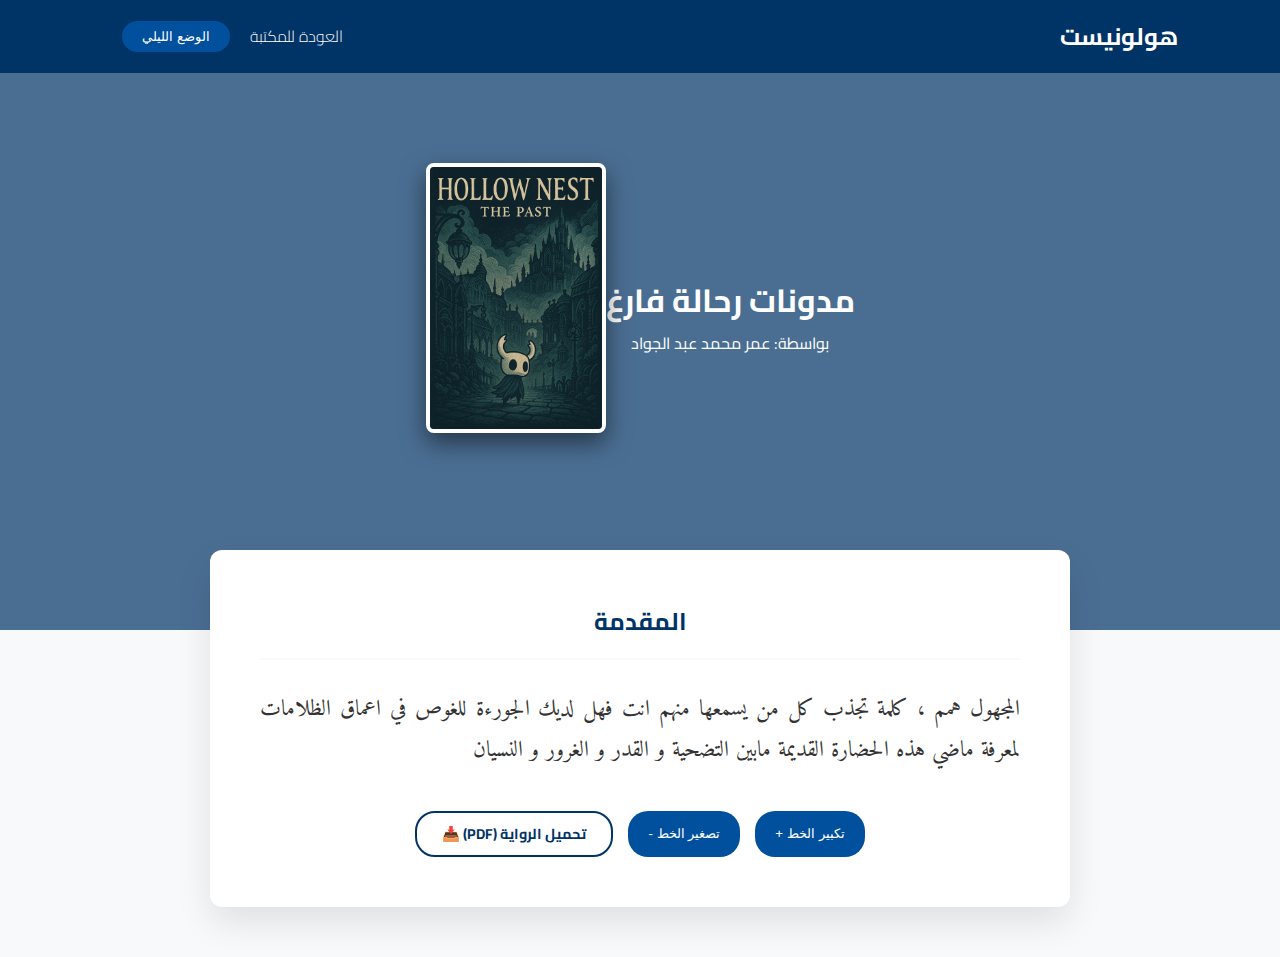
<file: .hollow.html>
<!DOCTYPE html>
<html lang="ar" dir="rtl">
<head>
    <meta charset="UTF-8">
    <meta name="viewport" content="width=device-width, initial-scale=1.0">
    <title>هولونيست | القراءة</title>
    
    <link href="https://fonts.googleapis.com/css2?family=Amiri:wght@400;700&family=Cairo:wght@300;600&display=swap" rel="stylesheet">
    
    <link rel="shortcut icon" href="FAVICON.jpg" type="image/x-icon" />
    
    <link rel="stylesheet" href="style.css">
</head>
<body>

    <nav id="navbar">
        <div class="logo">هولونيست</div>
        <ul class="nav-links">
            <li><a href="index.html">العودة للمكتبة</a></li>
            <li><button id="theme-toggle" class="btn-secondary">الوضع الليلي</button></li>
        </ul>
    </nav>
    <header class="hero">
        <div class="hero-content">
            <h1 class="animate-text">مدونات رحالة فارغ</h1>
            <p class="animate-text-delay">بواسطة: عمر محمد عبد الجواد</p>
        </div>
        <div class="hero-content">
        <div class="book-cover-container">
            <img src="hollow-cover.webp" alt="غلاف الرواية" class="book-cover">
        </div>
        </div>
    </header>
    <main class="container">
        <article class="reading-area">
            <h2 class="chapter-title">المقدمة</h2>
            <div id="novel-content" class="novel-body">
              المجهول همم ، كلمة تجذب كل من يسمعها منهم انت فهل لديك الجورءة للغوص في اعماق الظلامات لمعرفة ماضي هذه الحضارة القديمة مابين التضحية و القدر و الغرور و النسيان
            </div>
                <div class="reading-tools">
    <button onclick="changeFontSize(1)">تكبير الخط +</button>
    <button onclick="changeFontSize(-1)">تصغير الخط -</button>
    <a href="مدونات رحالة فارغ.pdf" download="مدونات رحالة فارغ.pdf" class="download-btn">
        تحميل الرواية (PDF) 📥
    </a>
            </div>
        </article>
    </main>
    <script src="script.js"></script>
</body>
</html>
</file>
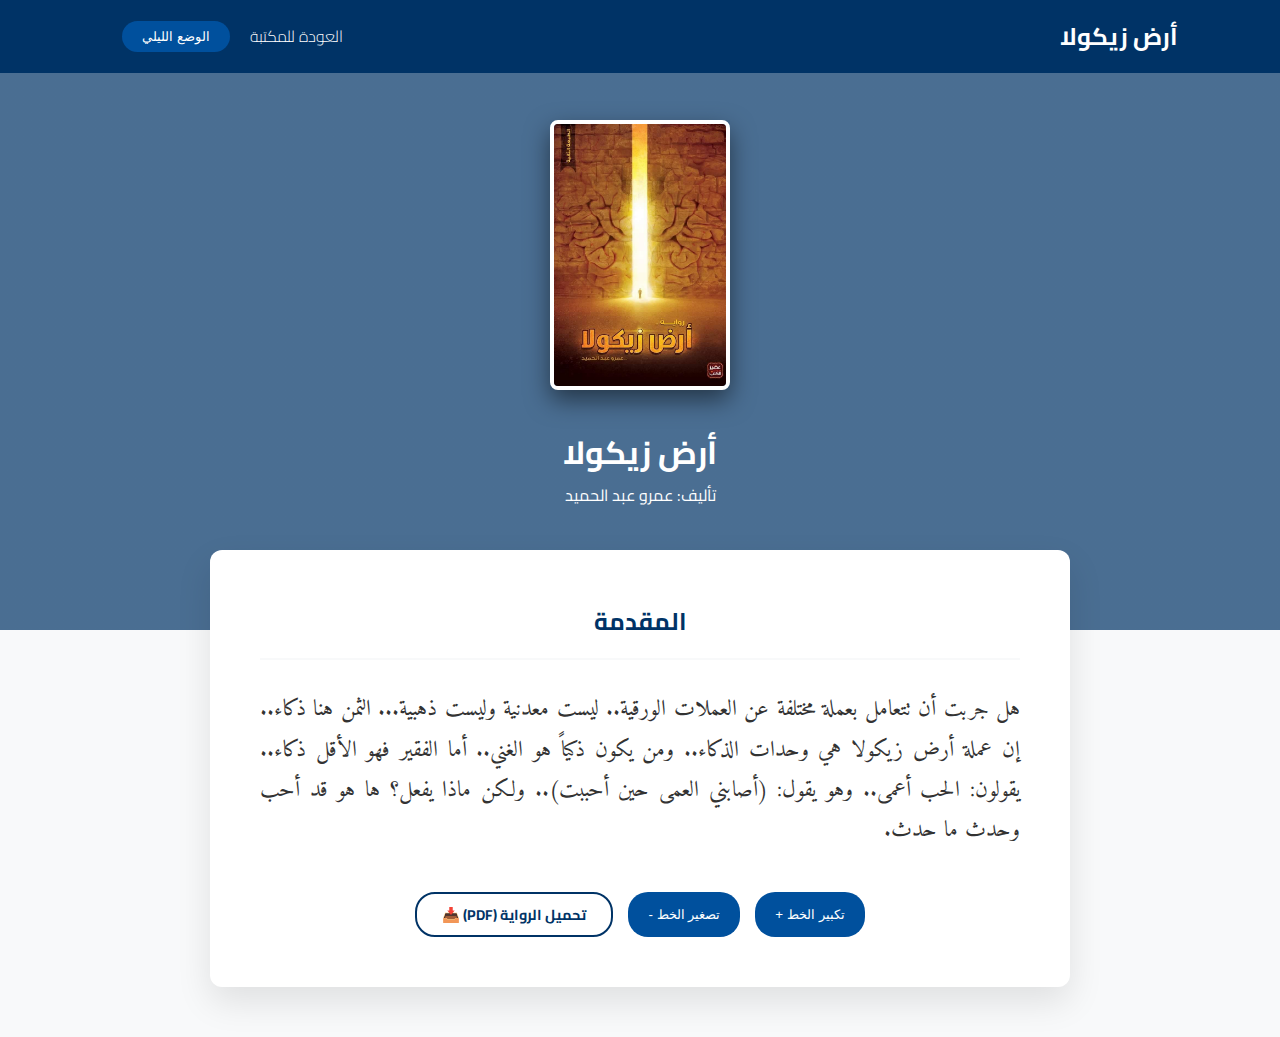
<file: .zikola.html>
<!DOCTYPE html>
<html lang="ar" dir="rtl">
<head>
    <meta charset="UTF-8">
    <meta name="viewport" content="width=device-width, initial-scale=1.0">
    <title>أرض زيكولا | القراءة</title>
    <link href="https://fonts.googleapis.com/css2?family=Amiri:wght@400;700&family=Cairo:wght@300;600&display=swap" rel="stylesheet">
    <link rel="shortcut icon" href="FAVICON.jpg" type="image/x-icon" />
    <link rel="stylesheet" href="style.css">
</head>
<body>

    <nav id="navbar">
        <div class="logo">أرض زيكولا</div>
        <ul class="nav-links">
            <li><a href="index.html">العودة للمكتبة</a></li> <li><button id="theme-toggle">الوضع الليلي</button></li>
        </ul>
    </nav>

    <header class="hero">
        <div class="hero-content">
            <div class="book-cover-container">
                <img src="zikola-cover.webp" alt="غلاف أرض زيكولا" class="book-cover">
            </div>
            <h1 class="animate-text">أرض زيكولا</h1>
            <p class="animate-text-delay">تأليف: عمرو عبد الحميد</p>
        </div>
    </header>

    <main class="container">
        <article class="reading-area">
            <h2 class="chapter-title">المقدمة</h2>
            <div id="novel-content" class="novel-body">
                هل جربت أن تتعامل بعملة مختلفة عن العملات الورقية.. ليست معدنية وليست ذهبية... الثمن هنا ذكاء.. 
                إن عملة أرض زيكولا هي وحدات الذكاء.. ومن يكون ذكياً هو الغني.. أما الفقير فهو الأقل ذكاء..
                يقولون: الحب أعمى.. وهو يقول: (أصابني العمى حين أحببت).. ولكن ماذا يفعل؟ ها هو قد أحب وحدث ما حدث.
            </div>
            
            <div class="reading-tools">
                <button onclick="changeFontSize(1)">تكبير الخط +</button>
                <button onclick="changeFontSize(-1)">تصغير الخط -</button>
                <a href="ارض زيكولا.pdf" download="ارض زيكولا.pdf" class="download-btn">
                    تحميل الرواية (PDF) 📥
                </a>
            </div>
        </article>
    </main>

    <script src="script.js"></script>
</body>
</html>
</file>
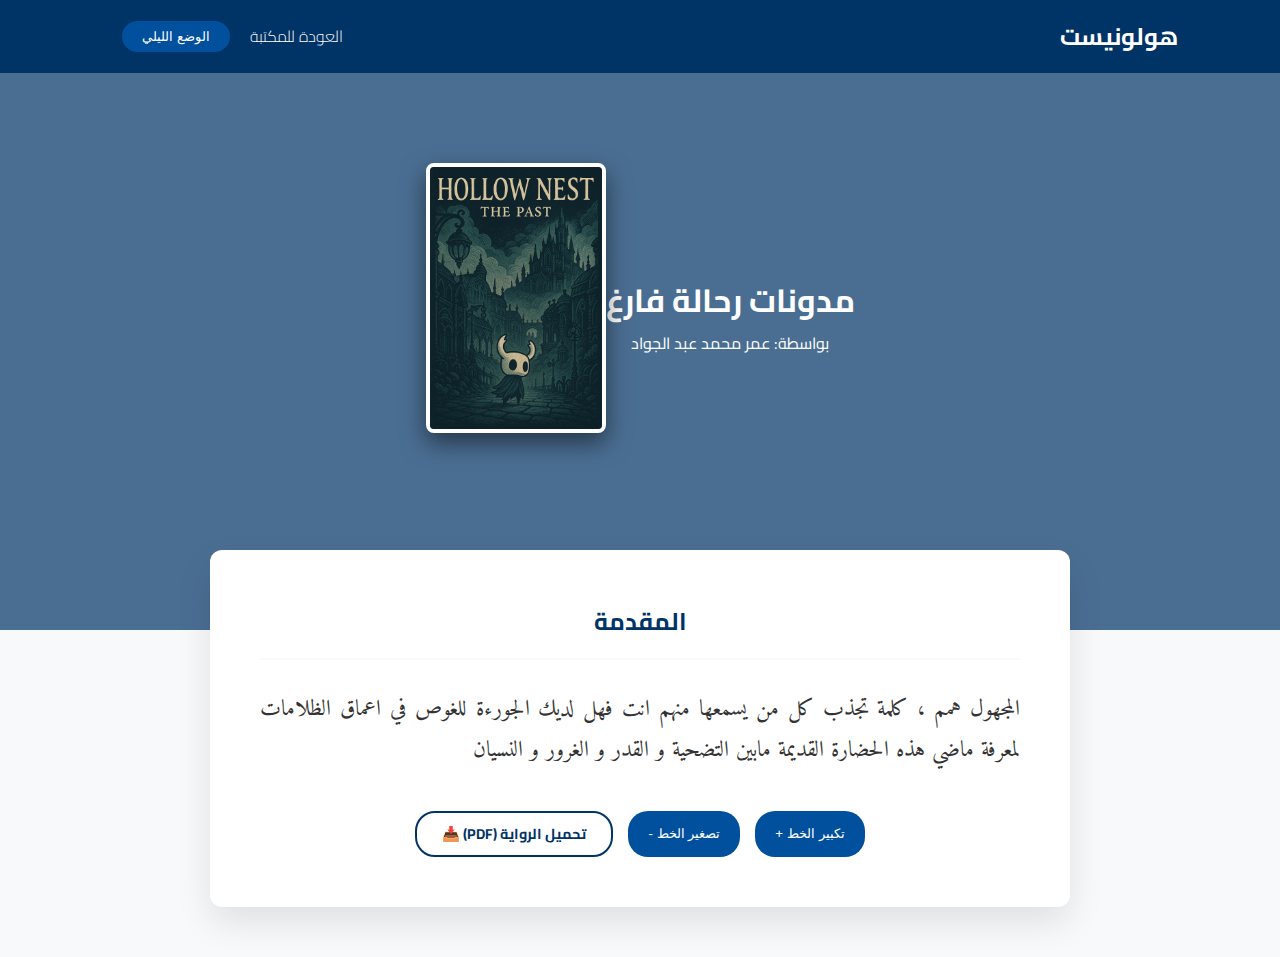
<file: hollow.html>
<!DOCTYPE html>
<html lang="ar" dir="rtl">
<head>
    <meta charset="UTF-8">
    <meta name="viewport" content="width=device-width, initial-scale=1.0">
    <title>هولونيست | القراءة</title>
    
    <link href="https://fonts.googleapis.com/css2?family=Amiri:wght@400;700&family=Cairo:wght@300;600&display=swap" rel="stylesheet">
    
    <link rel="shortcut icon" href="FAVICON.jpg" type="image/x-icon" />
    
    <link rel="stylesheet" href="style.css">
</head>
<body>

    <nav id="navbar">
        <div class="logo">هولونيست</div>
        <ul class="nav-links">
            <li><a href="home.html">العودة للمكتبة</a></li>
            <li><button id="theme-toggle" class="btn-secondary">الوضع الليلي</button></li>
        </ul>
    </nav>
    <header class="hero">
        <div class="hero-content">
            <h1 class="animate-text">مدونات رحالة فارغ</h1>
            <p class="animate-text-delay">بواسطة: عمر محمد عبد الجواد</p>
        </div>
        <div class="hero-content">
        <div class="book-cover-container">
            <img src="hollow-cover.webp" alt="غلاف الرواية" class="book-cover">
        </div>
        </div>
    </header>
    <main class="container">
        <article class="reading-area">
            <h2 class="chapter-title">المقدمة</h2>
            <div id="novel-content" class="novel-body">
              المجهول همم ، كلمة تجذب كل من يسمعها منهم انت فهل لديك الجورءة للغوص في اعماق الظلامات لمعرفة ماضي هذه الحضارة القديمة مابين التضحية و القدر و الغرور و النسيان
            </div>
                <div class="reading-tools">
    <button onclick="changeFontSize(1)">تكبير الخط +</button>
    <button onclick="changeFontSize(-1)">تصغير الخط -</button>
    <a href="مدونات رحالة فارغ.pdf" download="مدونات رحالة فارغ.pdf" class="download-btn">
        تحميل الرواية (PDF) 📥
    </a>
            </div>
        </article>
    </main>
    <script src="script.js"></script>
</body>
</html>
</file>
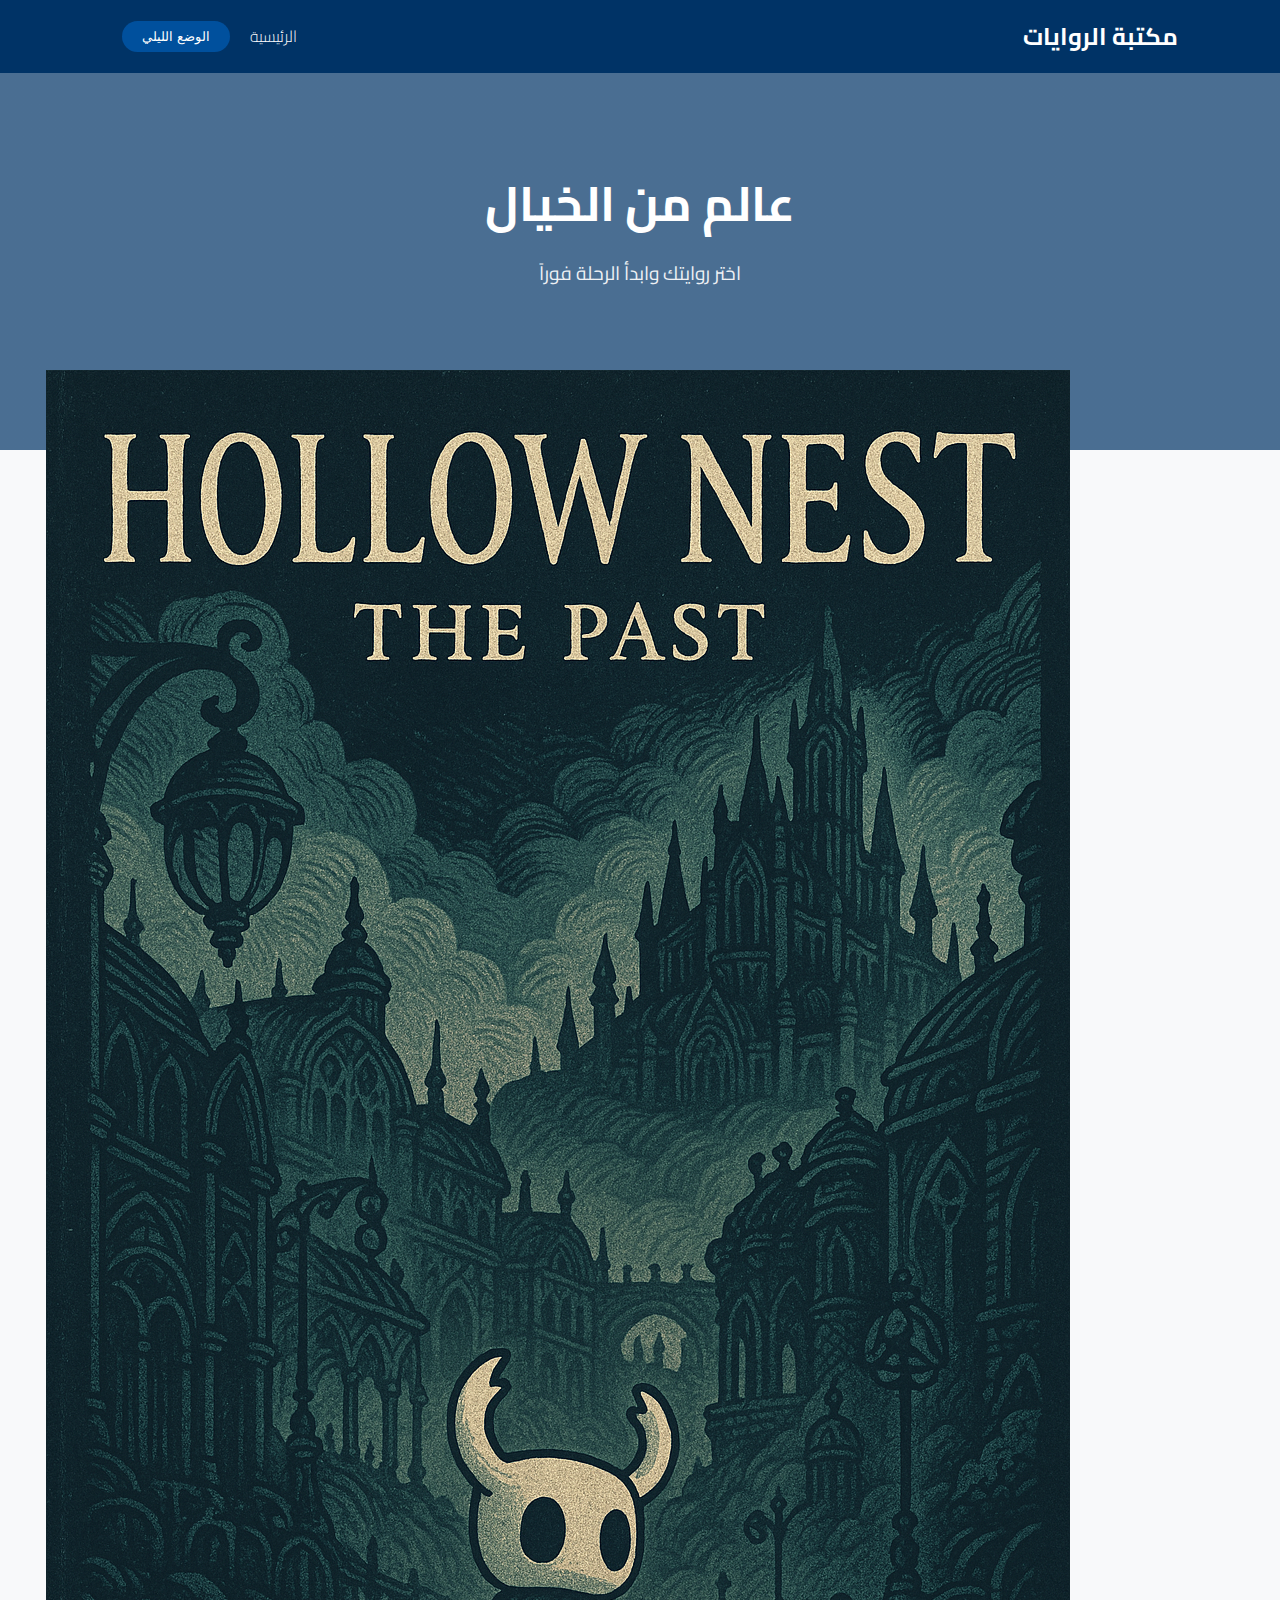
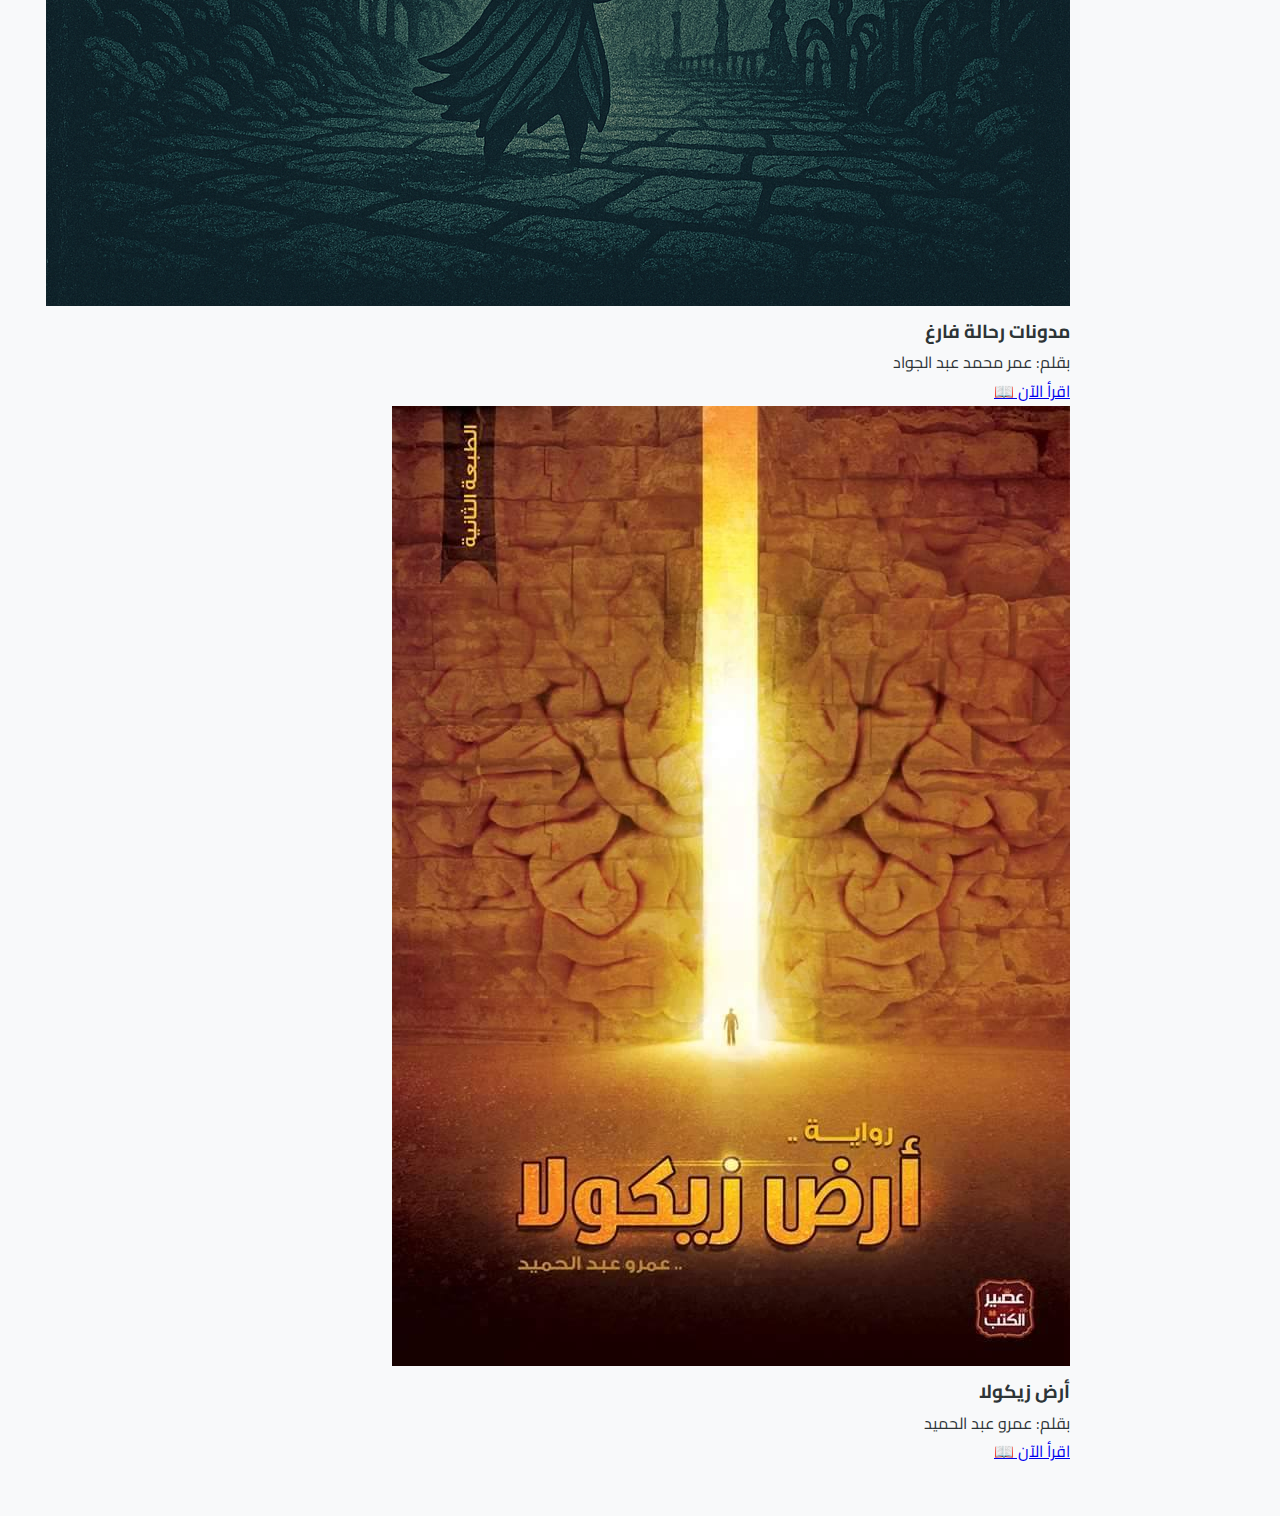
<file: Home.html>
<!DOCTYPE html>
<html lang="ar" dir="rtl">
<head>
    <meta charset="UTF-8">
    <meta name="viewport" content="width=device-width, initial-scale=1.0">
    <title>مكتبة الروايات</title>
    <link href="https://fonts.googleapis.com/css2?family=Cairo:wght@300;600;700&display=swap" rel="stylesheet">
    <link rel="stylesheet" href="style.css">
    <link rel="shortcut icon" href="FAVICON.webp" type="image/x-icon" />
</head>
<body>

    <nav id="navbar">
        <div class="logo">مكتبة الروايات</div>
        <ul class="nav-links">
            <li><a href="#" class="active">الرئيسية</a></li>
            <li><button id="theme-toggle">الوضع الليلي</button></li>
        </ul>
    </nav>

    <header class="hero" style="height: 50vh; min-height: 400px;">
        <div class="hero-content">
            <h1 class="animate-text" style="font-size: 3rem; margin-bottom: 10px;">عالم من الخيال</h1>
            <p class="animate-text-delay" style="font-size: 1.2rem; opacity: 0.9;">اختر روايتك وابدأ الرحلة فوراً</p>
        </div>
    </header>

    <main class="container">
        <div class="novels-grid">
            
                <div class="novel-card">
                    <div class="card-image">
                        <img src="hollow-cover.webp" alt="مدونات رحالة فارغ">
                    </div>
                    <div class="card-info">
                        <h3>مدونات رحالة فارغ</h3>
                        <p>بقلم: عمر محمد عبد الجواد</p>
                        <a href="hollow.html" class="read-badage-link"><span class="read-badge">اقرأ الآن 📖</span></a>
                        <div>
                          
                        </div>
                    </div>
                </div>
                
                <div class="novel-card">
                    <div class="card-image">
                        <img src="zikola-cover.webp" alt="أرض زيكولا">
                    </div>
                    <div class="card-info">
                        <h3>أرض زيكولا</h3>
                        <p>بقلم: عمرو عبد الحميد</p>
                        <a href="zikola.html" class="read-badage-link"><span class="read-badge">اقرأ الآن 📖</span>
                        </a>
                        <div></div>
                    </div>
                </div>
                
        </div>
    </main>

    <script src="script.js"></script>
</body>
</html>
</file>
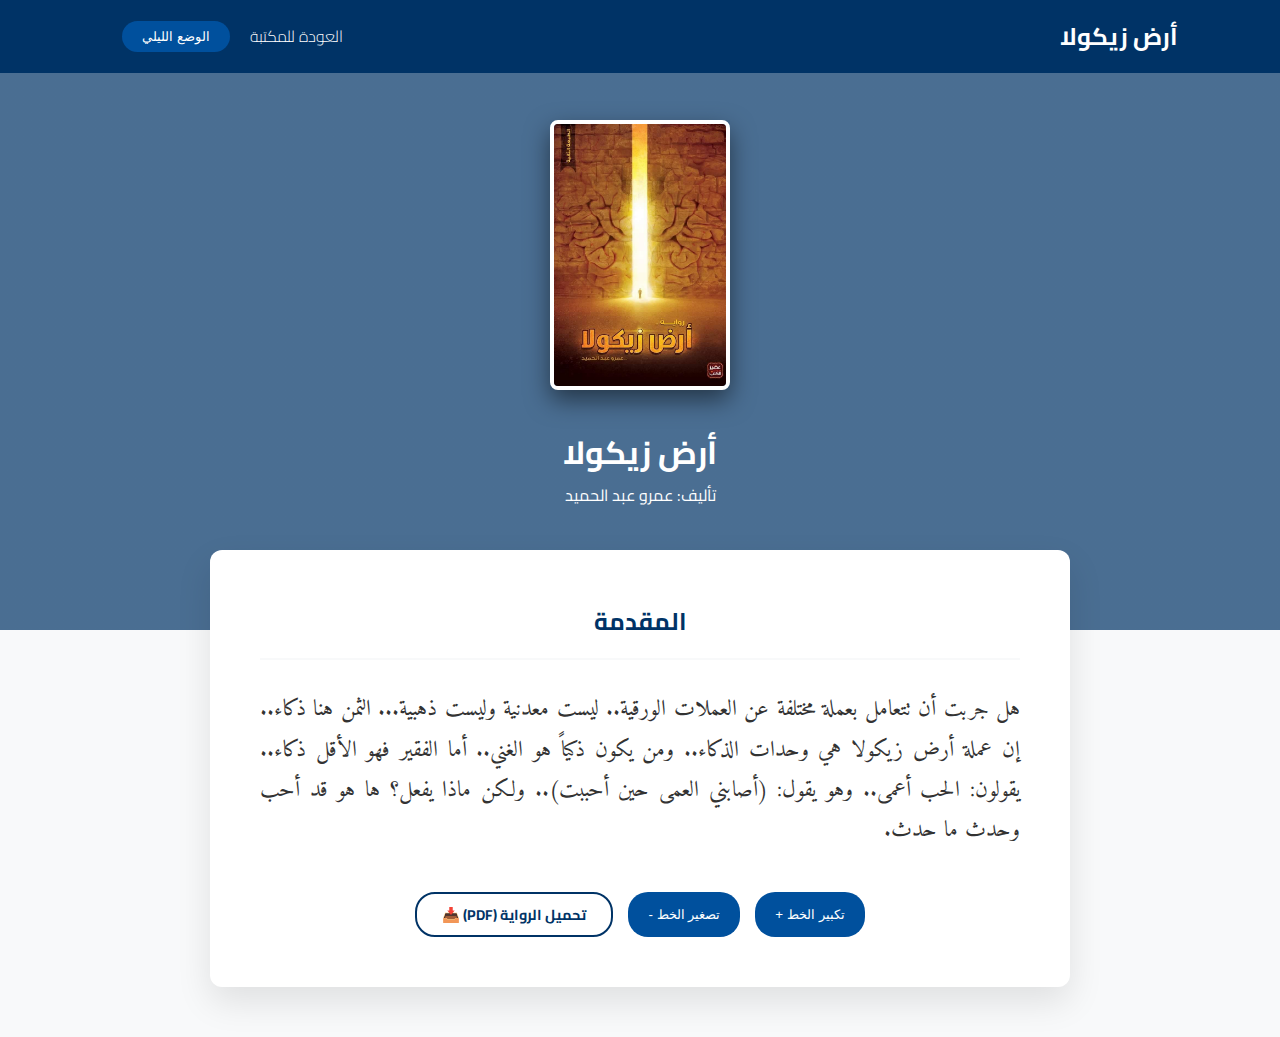
<file: zicola.html>
<!DOCTYPE html>
<html lang="ar" dir="rtl">
<head>
    <meta charset="UTF-8">
    <meta name="viewport" content="width=device-width, initial-scale=1.0">
    <title>أرض زيكولا | القراءة</title>
    <link href="https://fonts.googleapis.com/css2?family=Amiri:wght@400;700&family=Cairo:wght@300;600&display=swap" rel="stylesheet">
    <link rel="shortcut icon" href="FAVICON.jpg" type="image/x-icon" />
    <link rel="stylesheet" href="style.css">
</head>
<body>

    <nav id="navbar">
        <div class="logo">أرض زيكولا</div>
        <ul class="nav-links">
            <li><a href="home.html">العودة للمكتبة</a></li> <li><button id="theme-toggle">الوضع الليلي</button></li>
        </ul>
    </nav>

    <header class="hero">
        <div class="hero-content">
            <div class="book-cover-container">
                <img src="zikola-cover.jpg" alt="غلاف أرض زيكولا" class="book-cover">
            </div>
            <h1 class="animate-text">أرض زيكولا</h1>
            <p class="animate-text-delay">تأليف: عمرو عبد الحميد</p>
        </div>
    </header>

    <main class="container">
        <article class="reading-area">
            <h2 class="chapter-title">المقدمة</h2>
            <div id="novel-content" class="novel-body">
                هل جربت أن تتعامل بعملة مختلفة عن العملات الورقية.. ليست معدنية وليست ذهبية... الثمن هنا ذكاء.. 
                إن عملة أرض زيكولا هي وحدات الذكاء.. ومن يكون ذكياً هو الغني.. أما الفقير فهو الأقل ذكاء..
                يقولون: الحب أعمى.. وهو يقول: (أصابني العمى حين أحببت).. ولكن ماذا يفعل؟ ها هو قد أحب وحدث ما حدث.
            </div>
            
            <div class="reading-tools">
                <button onclick="changeFontSize(1)">تكبير الخط +</button>
                <button onclick="changeFontSize(-1)">تصغير الخط -</button>
                <a href="ارض زيكولا.pdf" download="ارض زيكولا.pdf" class="download-btn">
                    تحميل الرواية (PDF) 📥
                </a>
            </div>
        </article>
    </main>

    <script src="script.js"></script>
</body>
</html>
</file>
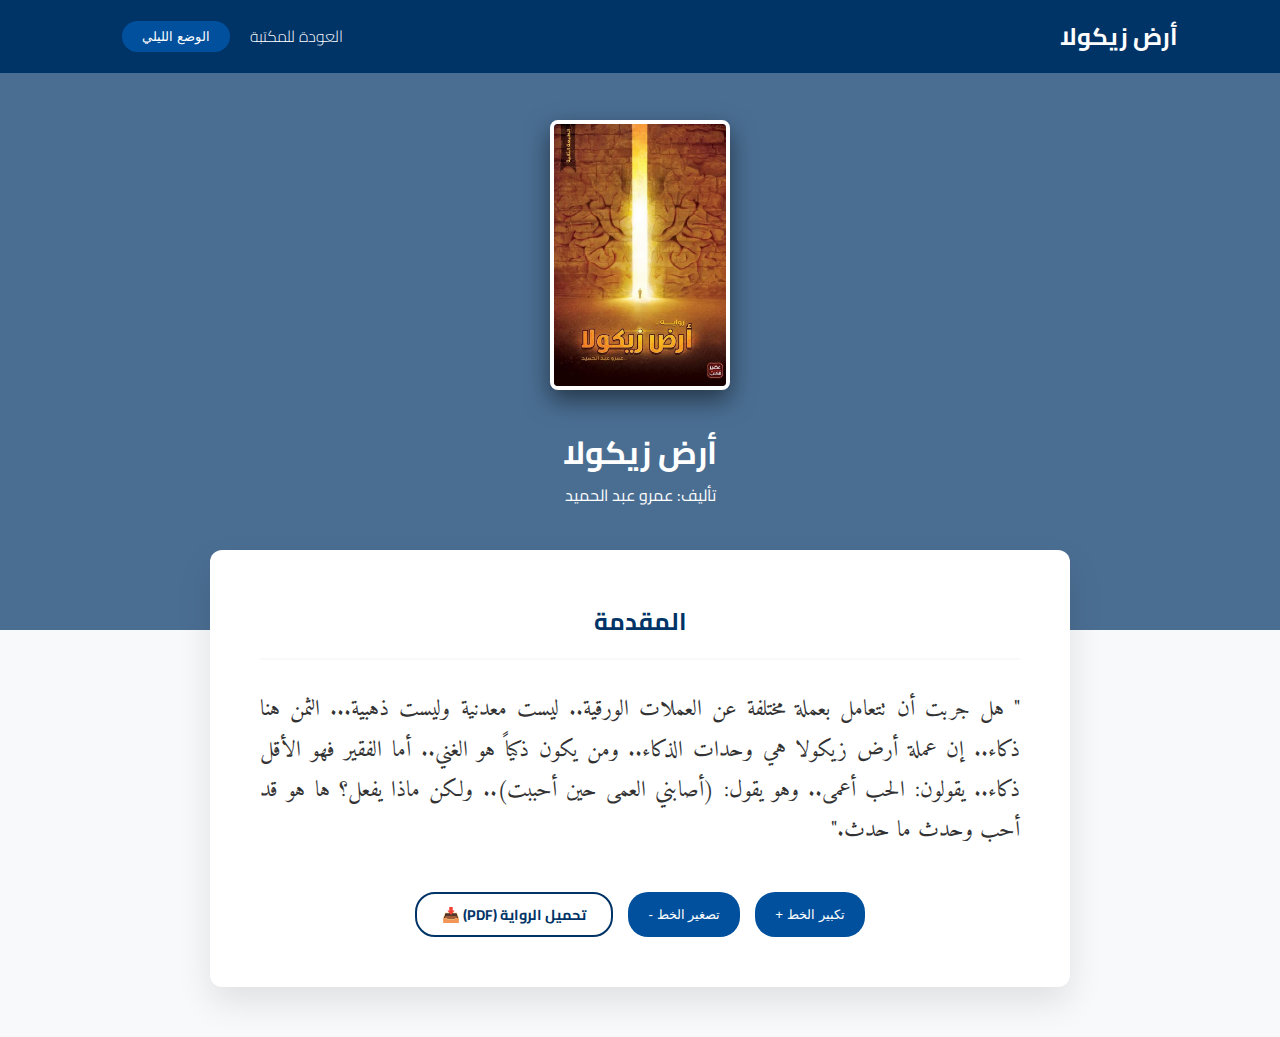
<file: zikola.html>
<!DOCTYPE html>
<html lang="ar" dir="rtl">
<head>
    <meta charset="UTF-8">
    <meta name="viewport" content="width=device-width, initial-scale=1.0">
    <title>أرض زيكولا | القراءة</title>
    <link href="https://fonts.googleapis.com/css2?family=Amiri:wght@400;700&family=Cairo:wght@300;600&display=swap" rel="stylesheet">
    <link rel="shortcut icon" href="favicon.webp" loading="lazy" type="image/x-icon" />
    <link rel="stylesheet" href="style.css">
</head>
<body>

    <nav id="navbar">
        <div class="logo">أرض زيكولا</div>
        <ul class="nav-links">
            <li><a href="index.html">العودة للمكتبة</a></li> <li><button id="theme-toggle">الوضع الليلي</button></li>
        </ul>
    </nav>

    <header class="hero">
        <div class="hero-content">
            <div class="book-cover-container">
                <img src="zikola-cover.webp" alt="غلاف أرض زيكولا" class="book-cover" loading="lazy">
            </div>
            <h1 class="animate-text">أرض زيكولا</h1>
            <p class="animate-text-delay">تأليف: عمرو عبد الحميد</p>
        </div>
    </header>

    <main class="container">
        <article class="reading-area">
            <h2 class="chapter-title">المقدمة</h2>
            <div id="novel-content" class="novel-body">
               " هل جربت أن تتعامل بعملة مختلفة عن العملات الورقية.. ليست معدنية وليست ذهبية... الثمن هنا ذكاء.. 
                إن عملة أرض زيكولا هي وحدات الذكاء.. ومن يكون ذكياً هو الغني.. أما الفقير فهو الأقل ذكاء..
                يقولون: الحب أعمى.. وهو يقول: (أصابني العمى حين أحببت).. ولكن ماذا يفعل؟ ها هو قد أحب وحدث ما حدث."
            </div>
            
            <div class="reading-tools">
                <button onclick="changeFontSize(1)">تكبير الخط +</button>
                <button onclick="changeFontSize(-1)">تصغير الخط -</button>
                <a href="zikola.pdf" download="zikola.pdf" class="download-btn">
                    تحميل الرواية (PDF) 📥
                </a>
            </div>
        </article>
    </main>

    <script src="script.js"></script>
</body>
</html>
</file>
<file: style.css>
/* المتغيرات الأساسية للألوان */
:root {
    --primary-blue: #003366;
    --accent-blue: #00509d;
    --soft-white: #f8f9fa;
    --text-dark: #2d3436;
    --transition: all 0.4s ease;
}

* {
    margin: 0;
    padding: 0;
    box-sizing: border-box;
}

body {
    font-family: 'Cairo', sans-serif;
    background-color: var(--soft-white);
    color: var(--text-dark);
    line-height: 1.8;
}

/* الناف بار */
nav {
    background-color: var(--primary-blue);
    display: flex;
    justify-content: space-between;
    align-items: center;
    padding: 15px 8%;
    position: fixed;
    width: 100%;
    top: 0;
    z-index: 1000;
    transition: var(--transition);
}

.logo {
    color: white;
    font-size: 1.5rem;
    font-weight: bold;
}

.nav-links {
    display: flex;
    list-style: none;
    align-items: center;
}

.nav-links li { margin-left: 20px; }

.nav-links a {
    color: white;
    text-decoration: none;
    font-weight: 300;
}

/* قسم الهيرو (العنوان الرئيسي) */
.hero {
    height: 70vh;
    background: linear-gradient(rgba(0, 51, 102, 0.7), rgba(0, 51, 102, 0.7)), 
                url('https://images.unsplash.com/photo-1456513080510-7bf3a84b82f8?q=80&w=1546&auto=format&fit=crop');
    background-size: cover;
    background-attachment: fixed;
    display: flex;
    justify-content: center;
    align-items: center;
    color: white;
    text-align: center;
}

/* منطقة القراءة */
.container {
    max-width: 900px;
    margin: -80px auto 50px;
    padding: 0 20px;
}

.reading-area {
    background: white;
    padding: 50px;
    border-radius: 12px;
    box-shadow: 0 15px 35px rgba(0,0,0,0.1);
}

.chapter-title {
    font-family: 'Cairo', sans-serif;
    color: var(--primary-blue);
    margin-bottom: 30px;
    text-align: center;
    border-bottom: 2px solid var(--soft-white);
    padding-bottom: 15px;
}

.novel-body {
    font-family: 'Amiri', serif;
    font-size: 1.4rem;
    text-align: justify;
    color: #333;
}

/* أنيميشن */
.animate-text {
    animation: slideDown 1s ease-out;
}

@keyframes slideDown {
    from { opacity: 0; transform: translateY(-30px); }
    to { opacity: 1; transform: translateY(0); }
}

/* أدوات التحكم */
.reading-tools {
    margin-top: 40px;
    display: flex;
    justify-content: center;
    gap: 15px;
}

button {
    padding: 8px 20px;
    border: none;
    border-radius: 20px;
    background: var(--accent-blue);
    color: white;
    cursor: pointer;
    transition: var(--transition);
}

button:hover { background: var(--primary-blue); transform: scale(1.05); }

/* الوضع الليلي */
body.dark-mode {
    background-color: #121212;
    color: #e0e0e0;
}

body.dark-mode .reading-area {
    background-color: #1e1e1e;
    color: #e0e0e0;
}

body.dark-mode .novel-body { color: #ccc; }

/* تنسيق زر التحميل */
.download-btn {
    display: inline-block;
    background-color: #ffffff; /* خلفية بيضاء */
    color: var(--primary-blue); /* نص أزرق */
    border: 2px solid var(--primary-blue);
    padding: 8px 25px;
    border-radius: 20px;
    text-decoration: none; /* إزالة الخط تحت اللينك */
    font-weight: bold;
    font-size: 0.9rem;
    transition: var(--transition);
    cursor: pointer;
}

.download-btn:hover {
    background-color: var(--primary-blue);
    color: white;
    transform: translateY(-3px); /* حركة بسيطة للأعلى عند الوقوف عليه */
    box-shadow: 0 5px 15px rgba(0, 51, 102, 0.2);
}

/* في الوضع الليلي */
body.dark-mode .download-btn {
    background-color: transparent;
    color: #00a8ff;
    border-color: #00a8ff;
}

body.dark-mode .download-btn:hover {
    background-color: #00a8ff;
    color: #121212;
}

/* --- تعديلات التجاوب مع الهواتف --- */
@media (max-width: 768px) {
    /* تصغير الهيدر ليتناسب مع الهاتف */
    nav {
        padding: 10px 5%;
    }

    .logo {
        font-size: 1.2rem;
    }

    .nav-links li {
        margin-left: 10px;
    }

    .nav-links a {
        font-size: 0.85rem;
    }

    /* تعديل قسم العنوان الرئيسي */
    .hero {
        height: 50vh;
    }

    .hero h1 {
        font-size: 2rem;
        padding: 0 10px;
    }

    /* أهم تعديل: جعل الحاوية تأخذ عرض الشاشة بالكامل تقريباً */
    .container {
        margin-top: -40px; /* تقليل المسافة العلوية */
        padding: 0 10px;
    }

    .reading-area {
        padding: 25px 15px; /* تقليل الحواف الداخلية */
        border-radius: 8px;
    }

    .novel-body {
        font-size: 1.2rem; /* تصغير الخط قليلاً ليناسب شاشة الموبايل */
        line-height: 1.7;
    }

    /* ترتيب الأزرار لتكون فوق بعضها أو بشكل مريح */
    .reading-tools {
        flex-direction: column; /* جعل الأزرار تحت بعضها */
        gap: 10px;
    }

    .reading-tools button, 
    .download-btn {
        width: 100%; /* الأزرار تأخذ عرض الشاشة بالكامل */
        text-align: center;
    }
}

/* تحسين إضافي للشاشات الصغيرة جداً (مثل iPhone SE) */
@media (max-width: 480px) {
    .hero h1 {
        font-size: 1.6rem;
    }
    
    .chapter-title {
        font-size: 1.3rem;
    }
}

/* تنسيق حاوية الغلاف */
.book-cover-container {
    margin-bottom: 25px;
    perspective: 1000px; /* لإعطاء شعور بالعمق */
}

.book-cover {
    width: 180px;           /* عرض المستطيل العمودي */
    height: 270px;          /* طول المستطيل (نسبة الكتاب 2:3) */
    border: 4px solid #ffffff; /* البوردر الأبيض الذي طلبته */
    border-radius: 8px;     /* حواف دائرية بسيطة */
    box-shadow: 0 10px 25px rgba(0,0,0,0.5); /* ظل لإبراز الغلاف */
    object-fit: cover;      /* لضمان عدم تمدد الصورة داخل الإطار */
    
    /* أنيميشن الدخول */
    animation: float 3s ease-in-out infinite; 
}

/* أنيميشن حركة عائمة تجعل الغلاف يتحرك ببطء للأعلى والأسفل */
@keyframes float {
    0% { transform: translateY(0px); }
    50% { transform: translateY(-10px); }
    100% { transform: translateY(0px); }
}

/* جعل الغلاف أصغر في الموبايل ليناسب الشاشة */
@media (max-width: 768px) {
    .book-cover {
        width: 140px;
        height: 210px;
        border-width: 3px;
    }
    
    .hero {
        height: auto;
        padding: 100px 0 60px 0; /* مساحة كافية للغلاف والنص */
    }
}
</file>
